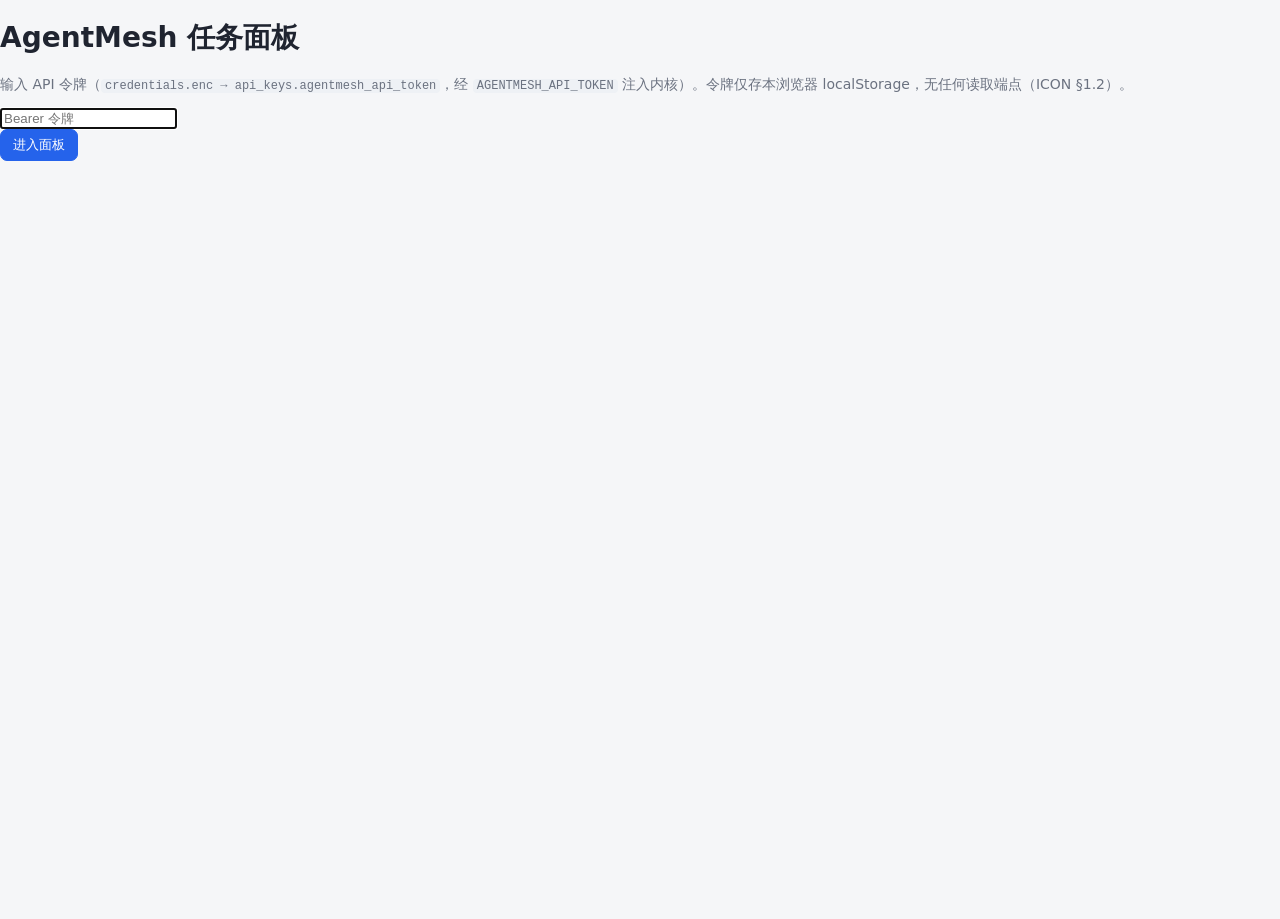
<file: web/index.html>
<!doctype html>
<html lang="zh-CN">
<head>
  <meta charset="utf-8">
  <meta name="viewport" content="width=device-width, initial-scale=1">
  <title>AgentMesh 任务面板</title>
  <link rel="stylesheet" href="app.css">
</head>
<body>
  <!-- 鉴权门（无令牌时全屏；localStorage 只存令牌/已阅失败项/UI 偏好三类，FRU-01 铁律 4） -->
  <div id="token-gate" class="overlay hidden">
    <div class="overlay-card">
      <h1>AgentMesh 任务面板</h1>
      <p class="muted">输入 API 令牌（<code>credentials.enc → api_keys.agentmesh_api_token</code>，经
        <code>AGENTMESH_API_TOKEN</code> 注入内核）。令牌仅存本浏览器 localStorage，无任何读取端点（ICON §1.2）。</p>
      <input id="token-input" type="password" placeholder="Bearer 令牌" autocomplete="off">
      <div class="row">
        <button id="token-save" class="btn primary">进入面板</button>
        <span id="token-error" class="error-text"></span>
      </div>
    </div>
  </div>

  <!-- 内核未就绪全屏态（G-06：503 KERNEL_NOT_READY → 全屏 + healthz 轮询） -->
  <div id="kernel-down" class="overlay hidden">
    <div class="overlay-card">
      <h1>内核未就绪</h1>
      <p class="muted">API 返回 503（启动中 / SQLite 不可用）。正在轮询 /healthz，恢复后自动返回。</p>
      <div class="row"><span id="kernel-down-status" class="muted">检测中…</span>
        <button id="kernel-retry" class="btn">立即重试</button></div>
    </div>
  </div>

  <div id="app" class="app hidden">
    <header class="topbar">
      <div class="brand">
        <strong>AGENTMESH 任务面板</strong>
        <button id="btn-new-task" class="btn primary sm">＋ 提交新任务</button>
      </div>
      <div id="budget-bar" class="budget" title="">预算 加载中…</div>
      <div class="lights">
        <span id="sse-light" class="light" title="事件流状态">● 事件流</span>
        <span id="health-light" class="light" title="healthz">● healthz</span>
        <button id="btn-logout" class="btn sm ghost" title="清除本机令牌">退出</button>
      </div>
    </header>

    <div id="degrade-banner" class="banner hidden"></div>

    <nav class="tabs">
      <a href="#/" data-tab="v1">① 总览看板</a>
      <a href="#/triggers" data-tab="v3">③ 定时与长期任务</a>
      <a href="#/errors" data-tab="v4">④ 错误账本</a>
      <span class="tabs-note" id="tz-note">时间为浏览器时区展示</span>
    </nav>

    <main id="view" class="view"><div class="loading">加载中…</div></main>

    <footer class="statusbar">
      <span id="runtime-strip">运行时：加载中…</span>
      <span id="data-asof" class="muted"></span>
    </footer>
  </div>

  <!-- 提交任务抽屉（G-01）：只有 goal + notes，零画布字段（铁律 1） -->
  <div id="drawer-new-task" class="drawer hidden">
    <div class="drawer-panel">
      <div class="drawer-head"><strong>提交新任务（A1）</strong><button class="btn sm" data-close>关闭</button></div>
      <label>目标 goal（自然语言，1–8000 字符；规划器独占拆解权，无任务树/节点/连线字段）</label>
      <textarea id="nt-goal" rows="6" maxlength="8000" placeholder="例：调研 20 个 SaaS 定价页并整理成对比表，存到工作区 pricing/"></textarea>
      <label>补充说明 notes（≤2000；进入规划上下文，<em>永不进入子任务 brief</em>——上下文隔离，ARCH §9.3 不变量 1）</label>
      <textarea id="nt-notes" rows="3" maxlength="2000"></textarea>
      <div class="muted small">client_ref 与 Idempotency-Key 由面板自动生成（24h 幂等窗口，ICON §1.3）。</div>
      <div class="row"><button id="nt-submit" class="btn primary">提交（202 → 详情）</button>
        <span id="nt-error" class="error-text"></span></div>
    </div>
  </div>

  <!-- 全局审批抽屉（G-05，深链 #/approval/{approval_id}） -->
  <div id="drawer-approval" class="drawer hidden">
    <div class="drawer-panel wide">
      <div class="drawer-head"><strong>审批裁决（B3）</strong><button class="btn sm" data-close>关闭</button></div>
      <div id="approval-body" class="drawer-body"><div class="loading">加载中…</div></div>
    </div>
  </div>

  <!-- secret_once 一次性模态（TR-05）：关闭即从内存清除，绝不持久化；confirm/prompt 复用同一模态根 -->
  <div id="modal-root" class="modal-root hidden"></div>
  <div id="toast-root" class="toast-root"></div>

  <script src="app.js"></script>
</body>
</html>
</file>
<file: web/app.css>
/* AgentMesh 任务面板 — 原生 CSS（FRU-01 全局壳层 + 四视图） */
:root {
  --bg: #f5f6f8; --panel: #ffffff; --ink: #1f2430; --muted: #6b7280;
  --line: #e2e5ea; --accent: #2563eb; --danger: #dc2626; --ok: #16a34a;
  --warn: #d97706; --cyan: #0891b2; --violet: #7c3aed; --grey: #64748b;
  --radius: 10px; --shadow: 0 1px 3px rgba(16, 24, 40, .08), 0 4px 14px rgba(16, 24, 40, .06);
}
* { box-sizing: border-box; }
html, body { margin: 0; padding: 0; height: 100%; }
body { font-family: "Segoe UI", system-ui, -apple-system, sans-serif; background: var(--bg); color: var(--ink); font-size: 14px; }
.hidden { display: none !important; }
.muted { color: var(--muted); }
.small { font-size: 12px; }
.error-text { color: var(--danger); font-size: 12px; }
code { background: #eef1f5; padding: 0 4px; border-radius: 4px; font-size: 12px; }
a { color: var(--accent); text-decoration: none; }
a:hover { text-decoration: underline; }

/* ---- 顶栏 ---- */
.app { display: flex; flex-direction: column; min-height: 100vh; }
.topbar { display: flex; align-items: center; gap: 18px; padding: 10px 18px; background: #111827; color: #f9fafb; flex-wrap: wrap; }
.topbar .brand { display: flex; align-items: center; gap: 12px; letter-spacing: .04em; }
.topbar .brand strong { font-size: 15px; }
.budget { display: flex; flex-direction: column; gap: 3px; min-width: 260px; font-size: 12px; color: #e5e7eb; }
.budget .bar { height: 8px; background: #374151; border-radius: 4px; overflow: hidden; }
.budget .bar > i { display: block; height: 100%; background: var(--ok); transition: width .3s; }
.budget.st-warn .bar > i { background: var(--warn); }
.budget.st-bad .bar > i { background: var(--danger); }
.budget .disclaimer { color: #9ca3af; font-size: 11px; }
.lights { display: flex; align-items: center; gap: 12px; margin-left: auto; }
.light { font-size: 12px; color: #9ca3af; }
.light.st-live { color: #4ade80; }
.light.st-reconnecting { color: #facc15; }
.light.st-polling, .light.st-bad { color: #f87171; }

/* ---- 降级横幅 ---- */
.banner { padding: 8px 18px; background: #fef3c7; color: #92400e; border-bottom: 1px solid #fde68a; font-size: 13px; }
.banner.bad { background: #fee2e2; color: #991b1b; border-color: #fecaca; }

/* ---- 导航 ---- */
.tabs { display: flex; gap: 4px; padding: 8px 18px 0; background: #111827; align-items: baseline; }
.tabs a { color: #cbd5e1; padding: 8px 14px; border-radius: 8px 8px 0 0; font-size: 14px; }
.tabs a.active { background: var(--bg); color: var(--ink); font-weight: 600; text-decoration: none; }
.tabs-note { margin-left: auto; color: #64748b; font-size: 11px; padding: 0 4px 8px; }

/* ---- 主区 ---- */
.view { flex: 1; padding: 16px 18px 24px; }
.loading { color: var(--muted); padding: 24px; text-align: center; }
.empty { color: var(--muted); padding: 14px; font-size: 13px; line-height: 1.7; }
.statusbar { display: flex; justify-content: space-between; padding: 8px 18px; background: #111827; color: #9ca3af; font-size: 12px; }
.statusbar .hot { color: #fbbf24; }

/* ---- V1 四分区 ---- */
.v1-grid { display: grid; grid-template-columns: 1fr 1fr; gap: 14px; }
@media (max-width: 1000px) { .v1-grid { grid-template-columns: 1fr; } }
.zone { background: var(--panel); border-radius: var(--radius); box-shadow: var(--shadow); padding: 12px 14px; min-height: 180px; }
.zone-head { display: flex; align-items: center; gap: 8px; margin-bottom: 10px; }
.zone-head h2 { margin: 0; font-size: 14px; }
.zone-head .count { background: #eef1f5; border-radius: 10px; padding: 1px 9px; font-size: 12px; color: var(--muted); }
.zone-head .spacer { flex: 1; }
.card { border: 1px solid var(--line); border-radius: 8px; padding: 10px 12px; margin-bottom: 8px; font-size: 13px; }
.card .card-top { display: flex; align-items: center; gap: 8px; flex-wrap: wrap; }
.card .goal { margin: 6px 0; color: var(--ink); word-break: break-all; }
.card .meta { color: var(--muted); font-size: 12px; display: flex; gap: 10px; flex-wrap: wrap; margin: 4px 0; }
.card .actions { display: flex; gap: 8px; margin-top: 8px; align-items: center; flex-wrap: wrap; }
.card.warn { border-color: #fde68a; background: #fffbeb; }
.card.bad { border-color: #fecaca; background: #fef2f2; }
.card.dim { opacity: .55; }
.progress { display: flex; align-items: center; gap: 8px; margin: 6px 0; font-size: 12px; color: var(--muted); }
.progress .bar { flex: 1; max-width: 280px; height: 8px; background: #eef1f5; border-radius: 4px; overflow: hidden; }
.progress .bar > i { display: block; height: 100%; background: var(--accent); }
.progress .bar > i.f { background: var(--danger); }
.groupbars { display: flex; flex-direction: column; gap: 2px; margin-left: 4px; }
.groupbars .gb { display: flex; align-items: center; gap: 6px; font-size: 11px; color: var(--muted); }
.groupbars .gb .bar { width: 90px; height: 5px; }
.batch-note { font-size: 11px; color: var(--warn); }
.next-fire { font-size: 12px; color: var(--muted); }

/* ---- 徽章（九态 + 风险档） ---- */
.badge { display: inline-block; border-radius: 10px; padding: 1px 9px; font-size: 12px; line-height: 18px; white-space: nowrap; }
.st-pending { background: #e5e7eb; color: #374151; }
.st-planning { background: #dbeafe; color: #1d4ed8; }
.st-paused_for_approval { background: #ffedd5; color: #c2410c; }
.st-running { background: #dcfce7; color: #15803d; }
.st-reviewing { background: #cffafe; color: #0e7490; }
.st-rework { background: #ede9fe; color: #6d28d9; }
.st-done { background: #dcfce7; color: #166534; }
.st-failed { background: #fee2e2; color: #b91c1c; }
.st-aborted { background: #f3f4f6; color: #7f1d1d; }
.st-waiting { background: #ffedd5; color: #c2410c; }
.st-decided, .st-expired { background: #e5e7eb; color: #4b5563; }
.rk-irreversible { background: #fee2e2; color: #b91c1c; }
.rk-reversible_costly { background: #ffedd5; color: #c2410c; }
.rk-reversible { background: #e5e7eb; color: #4b5563; }
.src-icon { font-size: 12px; color: var(--muted); }
.threshold { background: #fef9c3; color: #854d0e; border-radius: 10px; padding: 1px 8px; font-size: 11px; }

/* ---- 按钮 ---- */
.btn { border: 1px solid var(--line); background: var(--panel); color: var(--ink); border-radius: 7px; padding: 6px 12px; font-size: 13px; cursor: pointer; }
.btn:hover { background: #f3f4f6; }
.btn.primary { background: var(--accent); border-color: var(--accent); color: #fff; }
.btn.primary:hover { background: #1d4ed8; }
.btn.danger { color: var(--danger); border-color: #fecaca; }
.btn.danger:hover { background: #fef2f2; }
.btn.sm { padding: 3px 9px; font-size: 12px; }
.btn.ghost { background: transparent; color: #cbd5e1; border-color: #374151; }
.btn:disabled { opacity: .45; cursor: not-allowed; }
.topbar .btn.ghost:hover { background: #1f2937; }

/* ---- V2 任务详情 ---- */
.detail-head { display: flex; align-items: center; gap: 10px; flex-wrap: wrap; background: var(--panel); border-radius: var(--radius); box-shadow: var(--shadow); padding: 12px 14px; margin-bottom: 12px; }
.detail-head .goal { font-size: 14px; font-weight: 600; word-break: break-all; }
.detail-grid { display: grid; grid-template-columns: 5fr 7fr; gap: 14px; align-items: start; }
@media (max-width: 1100px) { .detail-grid { grid-template-columns: 1fr; } }
.panel { background: var(--panel); border-radius: var(--radius); box-shadow: var(--shadow); padding: 12px 14px; margin-bottom: 12px; }
.panel h3 { margin: 0 0 10px; font-size: 14px; display: flex; align-items: center; gap: 8px; }
.panel h3 .spacer { flex: 1; }
.tree-group { border: 1px solid var(--line); border-radius: 8px; padding: 8px 10px; margin-bottom: 8px; }
.tree-group.locked { opacity: .55; background: #fafafa; }
.tree-group .g-head { display: flex; align-items: center; gap: 8px; flex-wrap: wrap; font-size: 13px; }
.tree-group .g-head .name { font-weight: 600; }
.subtask-row { display: flex; align-items: center; gap: 8px; padding: 4px 6px 4px 18px; font-size: 13px; cursor: pointer; border-radius: 6px; flex-wrap: wrap; }
.subtask-row:hover { background: #f3f4f6; }
.subtask-row .sid { font-family: ui-monospace, Consolas, monospace; font-size: 12px; color: var(--muted); }
.subtask-row .obj { color: var(--ink); }
.rework-banner { background: #ede9fe; color: #4c1d95; border: 1px solid #ddd6fe; border-radius: 8px; padding: 8px 12px; margin-bottom: 12px; font-size: 13px; }
.tl-day { margin-bottom: 10px; }
.tl-day-head { display: flex; gap: 10px; align-items: baseline; font-size: 13px; font-weight: 600; color: var(--muted); padding: 4px 0; cursor: pointer; }
.tl-row { display: flex; gap: 8px; padding: 3px 6px; font-size: 12px; border-left: 2px solid var(--line); margin-left: 8px; flex-wrap: wrap; }
.tl-row:hover { background: #f8fafc; }
.tl-row .ts { color: var(--muted); font-family: ui-monospace, Consolas, monospace; white-space: nowrap; }
.tl-row .comp { color: var(--accent); white-space: nowrap; }
.tl-row .etype { font-weight: 600; white-space: nowrap; }
.tl-row .pl { color: var(--muted); word-break: break-all; }
.tl-row .eid { color: #94a3b8; font-family: ui-monospace, Consolas, monospace; cursor: pointer; white-space: nowrap; }
.tl-row .eid:hover { color: var(--accent); }
.cost-line { display: flex; align-items: center; gap: 8px; font-size: 12px; padding: 2px 0; }
.cost-line .bar { width: 130px; height: 6px; background: #eef1f5; border-radius: 3px; overflow: hidden; }
.cost-line .bar > i { display: block; height: 100%; background: var(--accent); }
.steps-table { width: 100%; border-collapse: collapse; font-size: 12px; }
.steps-table th, .steps-table td { border: 1px solid var(--line); padding: 4px 8px; text-align: left; }
.steps-table th { background: #f8fafc; }

/* ---- 审批面板 ---- */
.appr { border: 1px solid var(--line); border-radius: 8px; padding: 12px; margin-bottom: 10px; }
.appr .a-head { display: flex; gap: 8px; align-items: center; flex-wrap: wrap; }
.appr .a-summary { margin: 8px 0; }
.appr .evidence { background: #f8fafc; border: 1px dashed var(--line); border-radius: 6px; padding: 8px 10px; font-size: 12px; margin: 8px 0; }
.appr .evidence .ev-title { font-weight: 600; margin-bottom: 4px; }
.appr .evidence .ev-ids { display: flex; flex-direction: column; gap: 2px; margin-top: 4px; }
.appr .field { display: flex; flex-direction: column; gap: 3px; margin-bottom: 8px; }
.appr .field label { font-size: 12px; color: var(--muted); }
.appr .field input, .appr .field textarea { border: 1px solid var(--line); border-radius: 6px; padding: 6px 8px; font: inherit; width: 100%; }
.appr .field input:disabled, .appr .field textarea:disabled { background: #f3f4f6; color: var(--muted); }
.appr .field .sys-note { font-size: 11px; color: var(--warn); }
.appr .a-actions { display: flex; gap: 8px; margin-top: 10px; flex-wrap: wrap; align-items: center; }
.appr .fallback-note, .appr .expire-note { font-size: 12px; color: var(--muted); margin-top: 6px; }
.appr.readonly { opacity: .75; }
.appr .verdict-banner { border-radius: 6px; padding: 8px 10px; font-size: 13px; margin-bottom: 8px; }
.appr .verdict-banner.info { background: #eff6ff; color: #1e40af; }
.appr .verdict-banner.warn { background: #fffbeb; color: #92400e; }
.diff-note { font-size: 11px; color: var(--muted); }
.regenerate-box { border: 1px solid #ddd6fe; background: #f5f3ff; border-radius: 6px; padding: 8px; margin-top: 8px; }

/* ---- 抽屉 / 模态 / toast ---- */
.drawer { position: fixed; inset: 0; background: rgba(15, 23, 42, .45); z-index: 60; display: flex; justify-content: flex-end; }
.drawer-panel { background: var(--panel); width: 460px; max-width: 92vw; height: 100%; overflow-y: auto; padding: 16px 18px; box-shadow: -6px 0 24px rgba(0,0,0,.18); }
.drawer-panel.wide { width: 640px; }
.drawer-head { display: flex; justify-content: space-between; align-items: center; margin-bottom: 12px; }
.drawer label { display: block; font-size: 12px; color: var(--muted); margin: 10px 0 4px; }
.drawer textarea, .drawer input[type=text] { width: 100%; border: 1px solid var(--line); border-radius: 7px; padding: 8px; font: inherit; }
.drawer .row { display: flex; gap: 10px; align-items: center; margin-top: 12px; }
.drawer-body { font-size: 13px; }
.modal-root { position: fixed; inset: 0; background: rgba(15, 23, 42, .55); z-index: 70; display: flex; align-items: center; justify-content: center; }
.modal-card { background: var(--panel); border-radius: var(--radius); box-shadow: var(--shadow); width: 520px; max-width: 92vw; max-height: 85vh; overflow-y: auto; padding: 18px 20px; }
.modal-card h3 { margin: 0 0 10px; font-size: 15px; }
.modal-card .once-secret { font-family: ui-monospace, Consolas, monospace; background: #fef9c3; border: 1px dashed #eab308; padding: 10px; border-radius: 6px; word-break: break-all; margin: 10px 0; }
.modal-card label { display: block; font-size: 12px; color: var(--muted); margin: 10px 0 4px; }
.modal-card input, .modal-card select, .modal-card textarea { width: 100%; border: 1px solid var(--line); border-radius: 7px; padding: 7px 9px; font: inherit; }
.modal-card .row { display: flex; gap: 10px; margin-top: 14px; justify-content: flex-end; align-items: center; }
.toast-root { position: fixed; right: 16px; bottom: 16px; z-index: 90; display: flex; flex-direction: column; gap: 8px; }
.toast { background: #111827; color: #f9fafb; border-radius: 8px; padding: 10px 14px; font-size: 13px; max-width: 420px; box-shadow: var(--shadow); word-break: break-all; }
.toast.err { background: #7f1d1d; }
.toast.ok { background: #14532d; }

/* ---- V3 触发器 ---- */
.trg-row { background: var(--panel); border: 1px solid var(--line); border-radius: 8px; padding: 12px 14px; margin-bottom: 10px; font-size: 13px; }
.trg-row.disabled-row { opacity: .55; }
.trg-row .t-head { display: flex; align-items: center; gap: 8px; flex-wrap: wrap; }
.trg-row .t-head .tid { font-family: ui-monospace, Consolas, monospace; font-size: 12px; color: var(--muted); }
.trg-row .t-body { margin: 6px 0; color: var(--ink); }
.trg-row .template { color: var(--muted); font-size: 12px; word-break: break-all; }
.trg-row .t-actions { display: flex; gap: 8px; margin-top: 8px; flex-wrap: wrap; }
.fires-table { border-collapse: collapse; font-size: 12px; margin-top: 6px; }
.fires-table th, .fires-table td { border: 1px solid var(--line); padding: 3px 8px; text-align: left; }
.type-cron { background: #dbeafe; color: #1d4ed8; }
.type-webhook { background: #cffafe; color: #0e7490; }
.missed-flag { background: #fef9c3; color: #854d0e; border-radius: 6px; padding: 2px 8px; font-size: 12px; }
.pause-declare { font-size: 12px; color: var(--muted); background: var(--panel); border-radius: 8px; padding: 10px 14px; box-shadow: var(--shadow); line-height: 1.8; }

/* ---- V4 错误账本 ---- */
.err-grid { display: grid; grid-template-columns: 7fr 5fr; gap: 14px; align-items: start; }
@media (max-width: 1000px) { .err-grid { grid-template-columns: 1fr; } }
.agg-card { border: 1px solid var(--line); border-radius: 8px; padding: 10px 12px; margin-bottom: 8px; font-size: 13px; cursor: pointer; }
.agg-card:hover { background: #f8fafc; }
.agg-card .sig { font-weight: 600; word-break: break-all; }
.agg-card .pat { font-family: ui-monospace, Consolas, monospace; font-size: 12px; color: var(--muted); margin: 4px 0; }
.agg-card .a-meta { color: var(--muted); font-size: 12px; display: flex; gap: 10px; flex-wrap: wrap; }
.err-detail-row { border: 1px solid var(--line); border-radius: 6px; padding: 8px 10px; margin-bottom: 6px; font-size: 12px; }
.rule-group h4 { margin: 10px 0 6px; font-size: 13px; display: flex; gap: 8px; align-items: center; }
.rule-row { border: 1px solid var(--line); border-radius: 6px; padding: 8px 10px; margin-bottom: 6px; font-size: 12px; }
.rule-row .r-text { font-size: 13px; }
.rule-row .r-meta { color: var(--muted); margin: 4px 0; display: flex; gap: 8px; flex-wrap: wrap; }
.rule-row .r-actions { display: flex; gap: 8px; margin-top: 6px; align-items: center; flex-wrap: wrap; }
.candidate-flag { background: #ffedd5; color: #c2410c; border-radius: 10px; padding: 1px 8px; font-size: 11px; }
.search-degraded-note { font-size: 12px; color: var(--muted); padding: 6px 0; }

/* ---- 工具 ---- */
.toolbar { display: flex; gap: 10px; align-items: center; margin-bottom: 12px; flex-wrap: wrap; background: var(--panel); border-radius: var(--radius); box-shadow: var(--shadow); padding: 10px 14px; }
.toolbar input[type=search], .toolbar select { border: 1px solid var(--line); border-radius: 7px; padding: 6px 9px; font: inherit; }
.toolbar .spacer { flex: 1; }
.onboarding { background: var(--panel); border-radius: var(--radius); box-shadow: var(--shadow); padding: 18px 20px; line-height: 1.9; }
.onboarding ol li { margin-bottom: 6px; }
.pager { text-align: center; padding: 10px; color: var(--muted); font-size: 12px; }
.kv { font-size: 12px; color: var(--muted); }
.mono { font-family: ui-monospace, Consolas, monospace; font-size: 12px; }
.section-title { font-size: 14px; font-weight: 600; margin: 16px 0 8px; }
</file>
